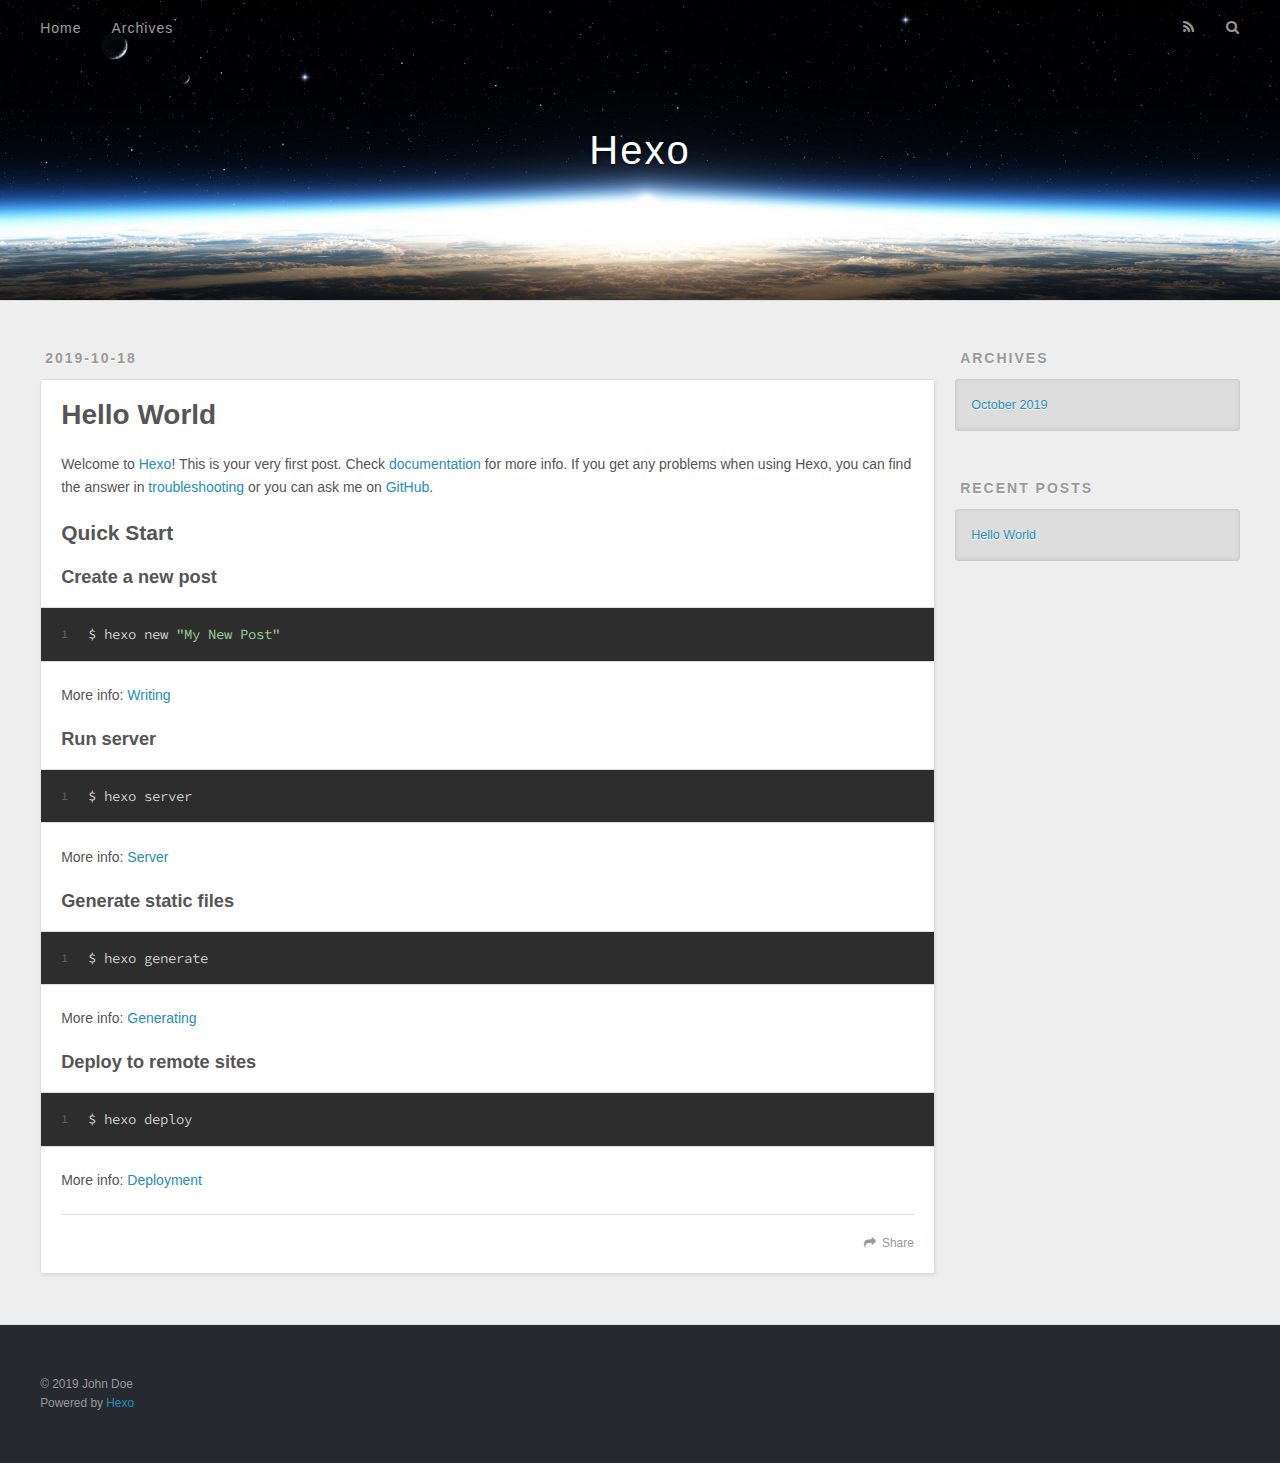
<file: index.html>
<!DOCTYPE html>
<html>
<head>
  <meta charset="utf-8">
  

  
  <title>Hexo</title>
  <meta name="viewport" content="width=device-width, initial-scale=1, maximum-scale=1">
  <meta property="og:type" content="website">
<meta property="og:title" content="Hexo">
<meta property="og:url" content="http:&#x2F;&#x2F;yoursite.com&#x2F;index.html">
<meta property="og:site_name" content="Hexo">
<meta property="og:locale" content="en">
<meta name="twitter:card" content="summary">
  
    <link rel="alternate" href="/atom.xml" title="Hexo" type="application/atom+xml">
  
  
    <link rel="icon" href="/favicon.png">
  
  
    <link href="//fonts.googleapis.com/css?family=Source+Code+Pro" rel="stylesheet" type="text/css">
  
  <link rel="stylesheet" href="/css/style.css">
</head>

<body>
  <div id="container">
    <div id="wrap">
      <header id="header">
  <div id="banner"></div>
  <div id="header-outer" class="outer">
    <div id="header-title" class="inner">
      <h1 id="logo-wrap">
        <a href="/" id="logo">Hexo</a>
      </h1>
      
    </div>
    <div id="header-inner" class="inner">
      <nav id="main-nav">
        <a id="main-nav-toggle" class="nav-icon"></a>
        
          <a class="main-nav-link" href="/">Home</a>
        
          <a class="main-nav-link" href="/archives">Archives</a>
        
      </nav>
      <nav id="sub-nav">
        
          <a id="nav-rss-link" class="nav-icon" href="/atom.xml" title="RSS Feed"></a>
        
        <a id="nav-search-btn" class="nav-icon" title="Search"></a>
      </nav>
      <div id="search-form-wrap">
        <form action="//google.com/search" method="get" accept-charset="UTF-8" class="search-form"><input type="search" name="q" class="search-form-input" placeholder="Search"><button type="submit" class="search-form-submit">&#xF002;</button><input type="hidden" name="sitesearch" value="http://yoursite.com"></form>
      </div>
    </div>
  </div>
</header>
      <div class="outer">
        <section id="main">
  
    <article id="post-hello-world" class="article article-type-post" itemscope itemprop="blogPost">
  <div class="article-meta">
    <a href="/2019/10/18/hello-world/" class="article-date">
  <time datetime="2019-10-18T03:13:41.844Z" itemprop="datePublished">2019-10-18</time>
</a>
    
  </div>
  <div class="article-inner">
    
    
      <header class="article-header">
        
  
    <h1 itemprop="name">
      <a class="article-title" href="/2019/10/18/hello-world/">Hello World</a>
    </h1>
  

      </header>
    
    <div class="article-entry" itemprop="articleBody">
      
        <p>Welcome to <a href="https://hexo.io/" target="_blank" rel="noopener">Hexo</a>! This is your very first post. Check <a href="https://hexo.io/docs/" target="_blank" rel="noopener">documentation</a> for more info. If you get any problems when using Hexo, you can find the answer in <a href="https://hexo.io/docs/troubleshooting.html" target="_blank" rel="noopener">troubleshooting</a> or you can ask me on <a href="https://github.com/hexojs/hexo/issues" target="_blank" rel="noopener">GitHub</a>.</p>
<h2 id="Quick-Start"><a href="#Quick-Start" class="headerlink" title="Quick Start"></a>Quick Start</h2><h3 id="Create-a-new-post"><a href="#Create-a-new-post" class="headerlink" title="Create a new post"></a>Create a new post</h3><figure class="highlight bash"><table><tr><td class="gutter"><pre><span class="line">1</span><br></pre></td><td class="code"><pre><span class="line">$ hexo new <span class="string">"My New Post"</span></span><br></pre></td></tr></table></figure>

<p>More info: <a href="https://hexo.io/docs/writing.html" target="_blank" rel="noopener">Writing</a></p>
<h3 id="Run-server"><a href="#Run-server" class="headerlink" title="Run server"></a>Run server</h3><figure class="highlight bash"><table><tr><td class="gutter"><pre><span class="line">1</span><br></pre></td><td class="code"><pre><span class="line">$ hexo server</span><br></pre></td></tr></table></figure>

<p>More info: <a href="https://hexo.io/docs/server.html" target="_blank" rel="noopener">Server</a></p>
<h3 id="Generate-static-files"><a href="#Generate-static-files" class="headerlink" title="Generate static files"></a>Generate static files</h3><figure class="highlight bash"><table><tr><td class="gutter"><pre><span class="line">1</span><br></pre></td><td class="code"><pre><span class="line">$ hexo generate</span><br></pre></td></tr></table></figure>

<p>More info: <a href="https://hexo.io/docs/generating.html" target="_blank" rel="noopener">Generating</a></p>
<h3 id="Deploy-to-remote-sites"><a href="#Deploy-to-remote-sites" class="headerlink" title="Deploy to remote sites"></a>Deploy to remote sites</h3><figure class="highlight bash"><table><tr><td class="gutter"><pre><span class="line">1</span><br></pre></td><td class="code"><pre><span class="line">$ hexo deploy</span><br></pre></td></tr></table></figure>

<p>More info: <a href="https://hexo.io/docs/deployment.html" target="_blank" rel="noopener">Deployment</a></p>

      
    </div>
    <footer class="article-footer">
      <a data-url="http://yoursite.com/2019/10/18/hello-world/" data-id="ck1vkm5vg0000phqg7ltr0wum" class="article-share-link">Share</a>
      
      
    </footer>
  </div>
  
</article>


  


</section>
        
          <aside id="sidebar">
  
    

  
    

  
    
  
    
  <div class="widget-wrap">
    <h3 class="widget-title">Archives</h3>
    <div class="widget">
      <ul class="archive-list"><li class="archive-list-item"><a class="archive-list-link" href="/archives/2019/10/">October 2019</a></li></ul>
    </div>
  </div>


  
    
  <div class="widget-wrap">
    <h3 class="widget-title">Recent Posts</h3>
    <div class="widget">
      <ul>
        
          <li>
            <a href="/2019/10/18/hello-world/">Hello World</a>
          </li>
        
      </ul>
    </div>
  </div>

  
</aside>
        
      </div>
      <footer id="footer">
  
  <div class="outer">
    <div id="footer-info" class="inner">
      &copy; 2019 John Doe<br>
      Powered by <a href="http://hexo.io/" target="_blank">Hexo</a>
    </div>
  </div>
</footer>
    </div>
    <nav id="mobile-nav">
  
    <a href="/" class="mobile-nav-link">Home</a>
  
    <a href="/archives" class="mobile-nav-link">Archives</a>
  
</nav>
    

<script src="//ajax.googleapis.com/ajax/libs/jquery/2.0.3/jquery.min.js"></script>


  <link rel="stylesheet" href="/fancybox/jquery.fancybox.css">
  <script src="/fancybox/jquery.fancybox.pack.js"></script>


<script src="/js/script.js"></script>



  </div>
</body>
</html>
</file>
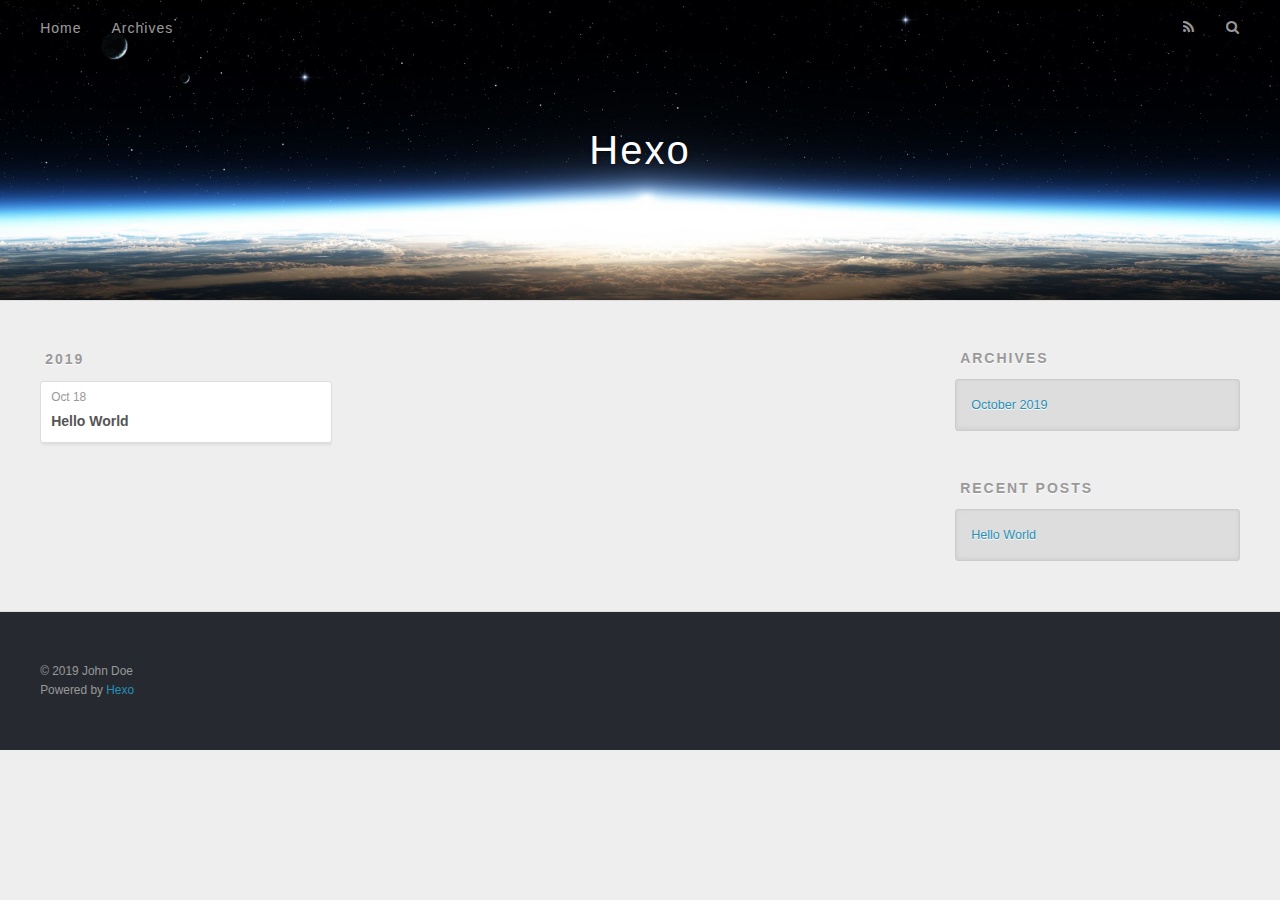
<file: archives/index.html>
<!DOCTYPE html>
<html>
<head>
  <meta charset="utf-8">
  

  
  <title>Archives | Hexo</title>
  <meta name="viewport" content="width=device-width, initial-scale=1, maximum-scale=1">
  <meta property="og:type" content="website">
<meta property="og:title" content="Hexo">
<meta property="og:url" content="http:&#x2F;&#x2F;yoursite.com&#x2F;archives&#x2F;index.html">
<meta property="og:site_name" content="Hexo">
<meta property="og:locale" content="en">
<meta name="twitter:card" content="summary">
  
    <link rel="alternate" href="/atom.xml" title="Hexo" type="application/atom+xml">
  
  
    <link rel="icon" href="/favicon.png">
  
  
    <link href="//fonts.googleapis.com/css?family=Source+Code+Pro" rel="stylesheet" type="text/css">
  
  <link rel="stylesheet" href="/css/style.css">
</head>

<body>
  <div id="container">
    <div id="wrap">
      <header id="header">
  <div id="banner"></div>
  <div id="header-outer" class="outer">
    <div id="header-title" class="inner">
      <h1 id="logo-wrap">
        <a href="/" id="logo">Hexo</a>
      </h1>
      
    </div>
    <div id="header-inner" class="inner">
      <nav id="main-nav">
        <a id="main-nav-toggle" class="nav-icon"></a>
        
          <a class="main-nav-link" href="/">Home</a>
        
          <a class="main-nav-link" href="/archives">Archives</a>
        
      </nav>
      <nav id="sub-nav">
        
          <a id="nav-rss-link" class="nav-icon" href="/atom.xml" title="RSS Feed"></a>
        
        <a id="nav-search-btn" class="nav-icon" title="Search"></a>
      </nav>
      <div id="search-form-wrap">
        <form action="//google.com/search" method="get" accept-charset="UTF-8" class="search-form"><input type="search" name="q" class="search-form-input" placeholder="Search"><button type="submit" class="search-form-submit">&#xF002;</button><input type="hidden" name="sitesearch" value="http://yoursite.com"></form>
      </div>
    </div>
  </div>
</header>
      <div class="outer">
        <section id="main">
  
  
    
    
      
      
      <section class="archives-wrap">
        <div class="archive-year-wrap">
          <a href="/archives/2019" class="archive-year">2019</a>
        </div>
        <div class="archives">
    
    <article class="archive-article archive-type-post">
  <div class="archive-article-inner">
    <header class="archive-article-header">
      <a href="/2019/10/18/hello-world/" class="archive-article-date">
  <time datetime="2019-10-18T03:13:41.844Z" itemprop="datePublished">Oct 18</time>
</a>
      
  
    <h1 itemprop="name">
      <a class="archive-article-title" href="/2019/10/18/hello-world/">Hello World</a>
    </h1>
  

    </header>
  </div>
</article>
  
  
    </div></section>
  


</section>
        
          <aside id="sidebar">
  
    

  
    

  
    
  
    
  <div class="widget-wrap">
    <h3 class="widget-title">Archives</h3>
    <div class="widget">
      <ul class="archive-list"><li class="archive-list-item"><a class="archive-list-link" href="/archives/2019/10/">October 2019</a></li></ul>
    </div>
  </div>


  
    
  <div class="widget-wrap">
    <h3 class="widget-title">Recent Posts</h3>
    <div class="widget">
      <ul>
        
          <li>
            <a href="/2019/10/18/hello-world/">Hello World</a>
          </li>
        
      </ul>
    </div>
  </div>

  
</aside>
        
      </div>
      <footer id="footer">
  
  <div class="outer">
    <div id="footer-info" class="inner">
      &copy; 2019 John Doe<br>
      Powered by <a href="http://hexo.io/" target="_blank">Hexo</a>
    </div>
  </div>
</footer>
    </div>
    <nav id="mobile-nav">
  
    <a href="/" class="mobile-nav-link">Home</a>
  
    <a href="/archives" class="mobile-nav-link">Archives</a>
  
</nav>
    

<script src="//ajax.googleapis.com/ajax/libs/jquery/2.0.3/jquery.min.js"></script>


  <link rel="stylesheet" href="/fancybox/jquery.fancybox.css">
  <script src="/fancybox/jquery.fancybox.pack.js"></script>


<script src="/js/script.js"></script>



  </div>
</body>
</html>
</file>
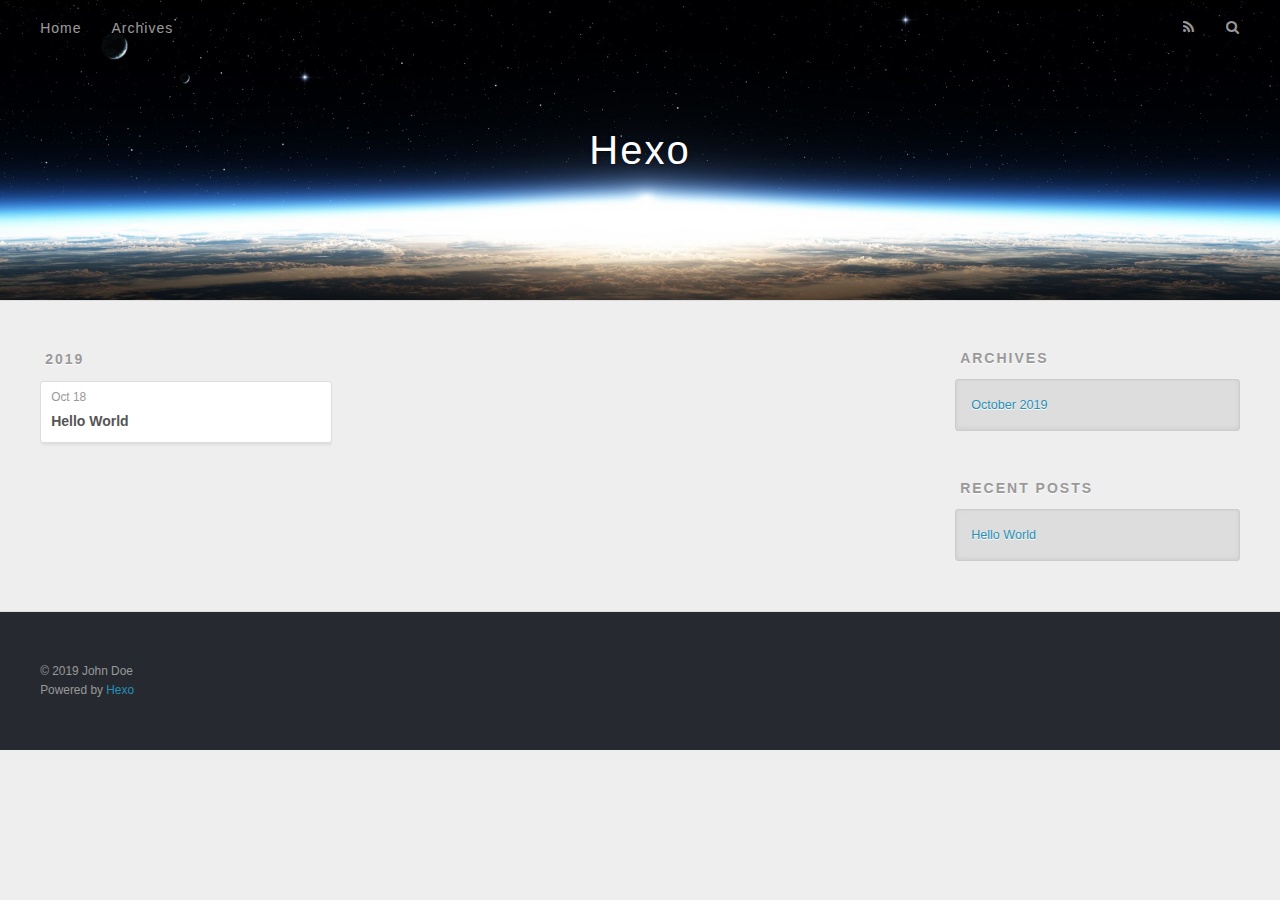
<file: archives/2019/index.html>
<!DOCTYPE html>
<html>
<head>
  <meta charset="utf-8">
  

  
  <title>Archives: 2019 | Hexo</title>
  <meta name="viewport" content="width=device-width, initial-scale=1, maximum-scale=1">
  <meta property="og:type" content="website">
<meta property="og:title" content="Hexo">
<meta property="og:url" content="http:&#x2F;&#x2F;yoursite.com&#x2F;archives&#x2F;2019&#x2F;index.html">
<meta property="og:site_name" content="Hexo">
<meta property="og:locale" content="en">
<meta name="twitter:card" content="summary">
  
    <link rel="alternate" href="/atom.xml" title="Hexo" type="application/atom+xml">
  
  
    <link rel="icon" href="/favicon.png">
  
  
    <link href="//fonts.googleapis.com/css?family=Source+Code+Pro" rel="stylesheet" type="text/css">
  
  <link rel="stylesheet" href="/css/style.css">
</head>

<body>
  <div id="container">
    <div id="wrap">
      <header id="header">
  <div id="banner"></div>
  <div id="header-outer" class="outer">
    <div id="header-title" class="inner">
      <h1 id="logo-wrap">
        <a href="/" id="logo">Hexo</a>
      </h1>
      
    </div>
    <div id="header-inner" class="inner">
      <nav id="main-nav">
        <a id="main-nav-toggle" class="nav-icon"></a>
        
          <a class="main-nav-link" href="/">Home</a>
        
          <a class="main-nav-link" href="/archives">Archives</a>
        
      </nav>
      <nav id="sub-nav">
        
          <a id="nav-rss-link" class="nav-icon" href="/atom.xml" title="RSS Feed"></a>
        
        <a id="nav-search-btn" class="nav-icon" title="Search"></a>
      </nav>
      <div id="search-form-wrap">
        <form action="//google.com/search" method="get" accept-charset="UTF-8" class="search-form"><input type="search" name="q" class="search-form-input" placeholder="Search"><button type="submit" class="search-form-submit">&#xF002;</button><input type="hidden" name="sitesearch" value="http://yoursite.com"></form>
      </div>
    </div>
  </div>
</header>
      <div class="outer">
        <section id="main">
  
  
    
    
      
      
      <section class="archives-wrap">
        <div class="archive-year-wrap">
          <a href="/archives/2019" class="archive-year">2019</a>
        </div>
        <div class="archives">
    
    <article class="archive-article archive-type-post">
  <div class="archive-article-inner">
    <header class="archive-article-header">
      <a href="/2019/10/18/hello-world/" class="archive-article-date">
  <time datetime="2019-10-18T03:13:41.844Z" itemprop="datePublished">Oct 18</time>
</a>
      
  
    <h1 itemprop="name">
      <a class="archive-article-title" href="/2019/10/18/hello-world/">Hello World</a>
    </h1>
  

    </header>
  </div>
</article>
  
  
    </div></section>
  


</section>
        
          <aside id="sidebar">
  
    

  
    

  
    
  
    
  <div class="widget-wrap">
    <h3 class="widget-title">Archives</h3>
    <div class="widget">
      <ul class="archive-list"><li class="archive-list-item"><a class="archive-list-link" href="/archives/2019/10/">October 2019</a></li></ul>
    </div>
  </div>


  
    
  <div class="widget-wrap">
    <h3 class="widget-title">Recent Posts</h3>
    <div class="widget">
      <ul>
        
          <li>
            <a href="/2019/10/18/hello-world/">Hello World</a>
          </li>
        
      </ul>
    </div>
  </div>

  
</aside>
        
      </div>
      <footer id="footer">
  
  <div class="outer">
    <div id="footer-info" class="inner">
      &copy; 2019 John Doe<br>
      Powered by <a href="http://hexo.io/" target="_blank">Hexo</a>
    </div>
  </div>
</footer>
    </div>
    <nav id="mobile-nav">
  
    <a href="/" class="mobile-nav-link">Home</a>
  
    <a href="/archives" class="mobile-nav-link">Archives</a>
  
</nav>
    

<script src="//ajax.googleapis.com/ajax/libs/jquery/2.0.3/jquery.min.js"></script>


  <link rel="stylesheet" href="/fancybox/jquery.fancybox.css">
  <script src="/fancybox/jquery.fancybox.pack.js"></script>


<script src="/js/script.js"></script>



  </div>
</body>
</html>
</file>
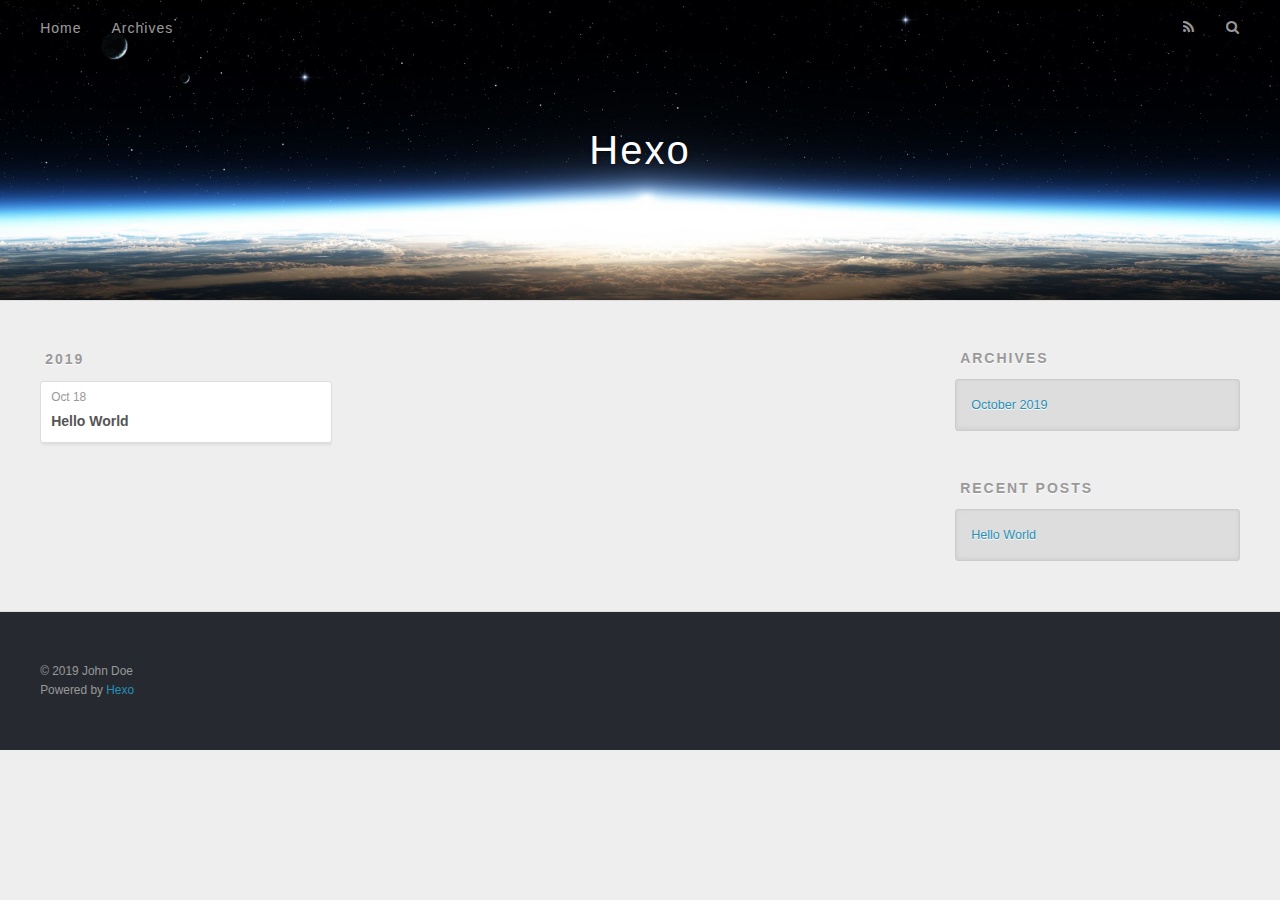
<file: archives/2019/10/index.html>
<!DOCTYPE html>
<html>
<head>
  <meta charset="utf-8">
  

  
  <title>Archives: 2019/10 | Hexo</title>
  <meta name="viewport" content="width=device-width, initial-scale=1, maximum-scale=1">
  <meta property="og:type" content="website">
<meta property="og:title" content="Hexo">
<meta property="og:url" content="http:&#x2F;&#x2F;yoursite.com&#x2F;archives&#x2F;2019&#x2F;10&#x2F;index.html">
<meta property="og:site_name" content="Hexo">
<meta property="og:locale" content="en">
<meta name="twitter:card" content="summary">
  
    <link rel="alternate" href="/atom.xml" title="Hexo" type="application/atom+xml">
  
  
    <link rel="icon" href="/favicon.png">
  
  
    <link href="//fonts.googleapis.com/css?family=Source+Code+Pro" rel="stylesheet" type="text/css">
  
  <link rel="stylesheet" href="/css/style.css">
</head>

<body>
  <div id="container">
    <div id="wrap">
      <header id="header">
  <div id="banner"></div>
  <div id="header-outer" class="outer">
    <div id="header-title" class="inner">
      <h1 id="logo-wrap">
        <a href="/" id="logo">Hexo</a>
      </h1>
      
    </div>
    <div id="header-inner" class="inner">
      <nav id="main-nav">
        <a id="main-nav-toggle" class="nav-icon"></a>
        
          <a class="main-nav-link" href="/">Home</a>
        
          <a class="main-nav-link" href="/archives">Archives</a>
        
      </nav>
      <nav id="sub-nav">
        
          <a id="nav-rss-link" class="nav-icon" href="/atom.xml" title="RSS Feed"></a>
        
        <a id="nav-search-btn" class="nav-icon" title="Search"></a>
      </nav>
      <div id="search-form-wrap">
        <form action="//google.com/search" method="get" accept-charset="UTF-8" class="search-form"><input type="search" name="q" class="search-form-input" placeholder="Search"><button type="submit" class="search-form-submit">&#xF002;</button><input type="hidden" name="sitesearch" value="http://yoursite.com"></form>
      </div>
    </div>
  </div>
</header>
      <div class="outer">
        <section id="main">
  
  
    
    
      
      
      <section class="archives-wrap">
        <div class="archive-year-wrap">
          <a href="/archives/2019" class="archive-year">2019</a>
        </div>
        <div class="archives">
    
    <article class="archive-article archive-type-post">
  <div class="archive-article-inner">
    <header class="archive-article-header">
      <a href="/2019/10/18/hello-world/" class="archive-article-date">
  <time datetime="2019-10-18T03:13:41.844Z" itemprop="datePublished">Oct 18</time>
</a>
      
  
    <h1 itemprop="name">
      <a class="archive-article-title" href="/2019/10/18/hello-world/">Hello World</a>
    </h1>
  

    </header>
  </div>
</article>
  
  
    </div></section>
  


</section>
        
          <aside id="sidebar">
  
    

  
    

  
    
  
    
  <div class="widget-wrap">
    <h3 class="widget-title">Archives</h3>
    <div class="widget">
      <ul class="archive-list"><li class="archive-list-item"><a class="archive-list-link" href="/archives/2019/10/">October 2019</a></li></ul>
    </div>
  </div>


  
    
  <div class="widget-wrap">
    <h3 class="widget-title">Recent Posts</h3>
    <div class="widget">
      <ul>
        
          <li>
            <a href="/2019/10/18/hello-world/">Hello World</a>
          </li>
        
      </ul>
    </div>
  </div>

  
</aside>
        
      </div>
      <footer id="footer">
  
  <div class="outer">
    <div id="footer-info" class="inner">
      &copy; 2019 John Doe<br>
      Powered by <a href="http://hexo.io/" target="_blank">Hexo</a>
    </div>
  </div>
</footer>
    </div>
    <nav id="mobile-nav">
  
    <a href="/" class="mobile-nav-link">Home</a>
  
    <a href="/archives" class="mobile-nav-link">Archives</a>
  
</nav>
    

<script src="//ajax.googleapis.com/ajax/libs/jquery/2.0.3/jquery.min.js"></script>


  <link rel="stylesheet" href="/fancybox/jquery.fancybox.css">
  <script src="/fancybox/jquery.fancybox.pack.js"></script>


<script src="/js/script.js"></script>



  </div>
</body>
</html>
</file>
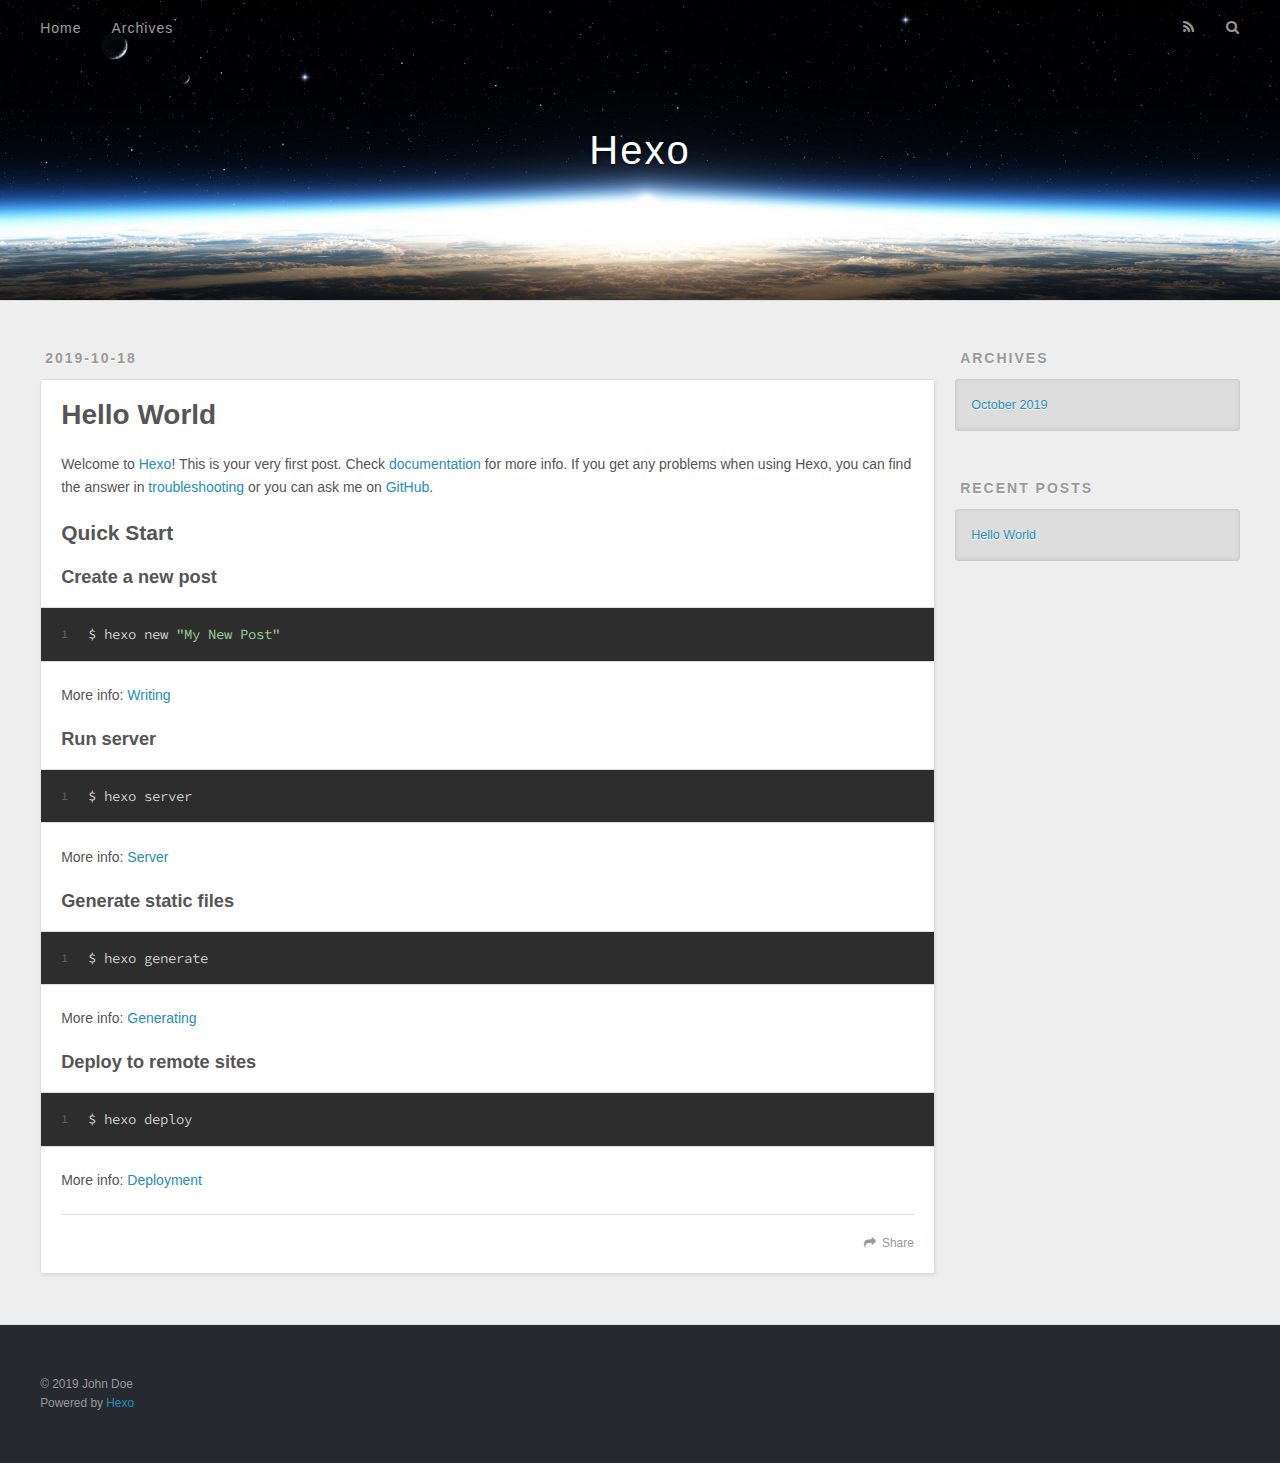
<file: 2019/10/18/hello-world/index.html>
<!DOCTYPE html>
<html>
<head>
  <meta charset="utf-8">
  

  
  <title>Hello World | Hexo</title>
  <meta name="viewport" content="width=device-width, initial-scale=1, maximum-scale=1">
  <meta name="description" content="Welcome to Hexo! This is your very first post. Check documentation for more info. If you get any problems when using Hexo, you can find the answer in troubleshooting or you can ask me on GitHub. Quick">
<meta property="og:type" content="article">
<meta property="og:title" content="Hello World">
<meta property="og:url" content="http:&#x2F;&#x2F;yoursite.com&#x2F;2019&#x2F;10&#x2F;18&#x2F;hello-world&#x2F;index.html">
<meta property="og:site_name" content="Hexo">
<meta property="og:description" content="Welcome to Hexo! This is your very first post. Check documentation for more info. If you get any problems when using Hexo, you can find the answer in troubleshooting or you can ask me on GitHub. Quick">
<meta property="og:locale" content="en">
<meta property="og:updated_time" content="2019-10-18T03:13:41.844Z">
<meta name="twitter:card" content="summary">
  
    <link rel="alternate" href="/atom.xml" title="Hexo" type="application/atom+xml">
  
  
    <link rel="icon" href="/favicon.png">
  
  
    <link href="//fonts.googleapis.com/css?family=Source+Code+Pro" rel="stylesheet" type="text/css">
  
  <link rel="stylesheet" href="/css/style.css">
</head>

<body>
  <div id="container">
    <div id="wrap">
      <header id="header">
  <div id="banner"></div>
  <div id="header-outer" class="outer">
    <div id="header-title" class="inner">
      <h1 id="logo-wrap">
        <a href="/" id="logo">Hexo</a>
      </h1>
      
    </div>
    <div id="header-inner" class="inner">
      <nav id="main-nav">
        <a id="main-nav-toggle" class="nav-icon"></a>
        
          <a class="main-nav-link" href="/">Home</a>
        
          <a class="main-nav-link" href="/archives">Archives</a>
        
      </nav>
      <nav id="sub-nav">
        
          <a id="nav-rss-link" class="nav-icon" href="/atom.xml" title="RSS Feed"></a>
        
        <a id="nav-search-btn" class="nav-icon" title="Search"></a>
      </nav>
      <div id="search-form-wrap">
        <form action="//google.com/search" method="get" accept-charset="UTF-8" class="search-form"><input type="search" name="q" class="search-form-input" placeholder="Search"><button type="submit" class="search-form-submit">&#xF002;</button><input type="hidden" name="sitesearch" value="http://yoursite.com"></form>
      </div>
    </div>
  </div>
</header>
      <div class="outer">
        <section id="main"><article id="post-hello-world" class="article article-type-post" itemscope itemprop="blogPost">
  <div class="article-meta">
    <a href="/2019/10/18/hello-world/" class="article-date">
  <time datetime="2019-10-18T03:13:41.844Z" itemprop="datePublished">2019-10-18</time>
</a>
    
  </div>
  <div class="article-inner">
    
    
      <header class="article-header">
        
  
    <h1 class="article-title" itemprop="name">
      Hello World
    </h1>
  

      </header>
    
    <div class="article-entry" itemprop="articleBody">
      
        <p>Welcome to <a href="https://hexo.io/" target="_blank" rel="noopener">Hexo</a>! This is your very first post. Check <a href="https://hexo.io/docs/" target="_blank" rel="noopener">documentation</a> for more info. If you get any problems when using Hexo, you can find the answer in <a href="https://hexo.io/docs/troubleshooting.html" target="_blank" rel="noopener">troubleshooting</a> or you can ask me on <a href="https://github.com/hexojs/hexo/issues" target="_blank" rel="noopener">GitHub</a>.</p>
<h2 id="Quick-Start"><a href="#Quick-Start" class="headerlink" title="Quick Start"></a>Quick Start</h2><h3 id="Create-a-new-post"><a href="#Create-a-new-post" class="headerlink" title="Create a new post"></a>Create a new post</h3><figure class="highlight bash"><table><tr><td class="gutter"><pre><span class="line">1</span><br></pre></td><td class="code"><pre><span class="line">$ hexo new <span class="string">"My New Post"</span></span><br></pre></td></tr></table></figure>

<p>More info: <a href="https://hexo.io/docs/writing.html" target="_blank" rel="noopener">Writing</a></p>
<h3 id="Run-server"><a href="#Run-server" class="headerlink" title="Run server"></a>Run server</h3><figure class="highlight bash"><table><tr><td class="gutter"><pre><span class="line">1</span><br></pre></td><td class="code"><pre><span class="line">$ hexo server</span><br></pre></td></tr></table></figure>

<p>More info: <a href="https://hexo.io/docs/server.html" target="_blank" rel="noopener">Server</a></p>
<h3 id="Generate-static-files"><a href="#Generate-static-files" class="headerlink" title="Generate static files"></a>Generate static files</h3><figure class="highlight bash"><table><tr><td class="gutter"><pre><span class="line">1</span><br></pre></td><td class="code"><pre><span class="line">$ hexo generate</span><br></pre></td></tr></table></figure>

<p>More info: <a href="https://hexo.io/docs/generating.html" target="_blank" rel="noopener">Generating</a></p>
<h3 id="Deploy-to-remote-sites"><a href="#Deploy-to-remote-sites" class="headerlink" title="Deploy to remote sites"></a>Deploy to remote sites</h3><figure class="highlight bash"><table><tr><td class="gutter"><pre><span class="line">1</span><br></pre></td><td class="code"><pre><span class="line">$ hexo deploy</span><br></pre></td></tr></table></figure>

<p>More info: <a href="https://hexo.io/docs/deployment.html" target="_blank" rel="noopener">Deployment</a></p>

      
    </div>
    <footer class="article-footer">
      <a data-url="http://yoursite.com/2019/10/18/hello-world/" data-id="ck1vkm5vg0000phqg7ltr0wum" class="article-share-link">Share</a>
      
      
    </footer>
  </div>
  
    
  
</article>

</section>
        
          <aside id="sidebar">
  
    

  
    

  
    
  
    
  <div class="widget-wrap">
    <h3 class="widget-title">Archives</h3>
    <div class="widget">
      <ul class="archive-list"><li class="archive-list-item"><a class="archive-list-link" href="/archives/2019/10/">October 2019</a></li></ul>
    </div>
  </div>


  
    
  <div class="widget-wrap">
    <h3 class="widget-title">Recent Posts</h3>
    <div class="widget">
      <ul>
        
          <li>
            <a href="/2019/10/18/hello-world/">Hello World</a>
          </li>
        
      </ul>
    </div>
  </div>

  
</aside>
        
      </div>
      <footer id="footer">
  
  <div class="outer">
    <div id="footer-info" class="inner">
      &copy; 2019 John Doe<br>
      Powered by <a href="http://hexo.io/" target="_blank">Hexo</a>
    </div>
  </div>
</footer>
    </div>
    <nav id="mobile-nav">
  
    <a href="/" class="mobile-nav-link">Home</a>
  
    <a href="/archives" class="mobile-nav-link">Archives</a>
  
</nav>
    

<script src="//ajax.googleapis.com/ajax/libs/jquery/2.0.3/jquery.min.js"></script>


  <link rel="stylesheet" href="/fancybox/jquery.fancybox.css">
  <script src="/fancybox/jquery.fancybox.pack.js"></script>


<script src="/js/script.js"></script>



  </div>
</body>
</html>
</file>
<file: css/style.css>
body {
  width: 100%;
}
body:before,
body:after {
  content: "";
  display: table;
}
body:after {
  clear: both;
}
html,
body,
div,
span,
applet,
object,
iframe,
h1,
h2,
h3,
h4,
h5,
h6,
p,
blockquote,
pre,
a,
abbr,
acronym,
address,
big,
cite,
code,
del,
dfn,
em,
img,
ins,
kbd,
q,
s,
samp,
small,
strike,
strong,
sub,
sup,
tt,
var,
dl,
dt,
dd,
ol,
ul,
li,
fieldset,
form,
label,
legend,
table,
caption,
tbody,
tfoot,
thead,
tr,
th,
td {
  margin: 0;
  padding: 0;
  border: 0;
  outline: 0;
  font-weight: inherit;
  font-style: inherit;
  font-family: inherit;
  font-size: 100%;
  vertical-align: baseline;
}
body {
  line-height: 1;
  color: #000;
  background: #fff;
}
ol,
ul {
  list-style: none;
}
table {
  border-collapse: separate;
  border-spacing: 0;
  vertical-align: middle;
}
caption,
th,
td {
  text-align: left;
  font-weight: normal;
  vertical-align: middle;
}
a img {
  border: none;
}
input,
button {
  margin: 0;
  padding: 0;
}
input::-moz-focus-inner,
button::-moz-focus-inner {
  border: 0;
  padding: 0;
}
@font-face {
  font-family: FontAwesome;
  font-style: normal;
  font-weight: normal;
  src: url("fonts/fontawesome-webfont.eot?v=#4.0.3");
  src: url("fonts/fontawesome-webfont.eot?#iefix&v=#4.0.3") format("embedded-opentype"), url("fonts/fontawesome-webfont.woff?v=#4.0.3") format("woff"), url("fonts/fontawesome-webfont.ttf?v=#4.0.3") format("truetype"), url("fonts/fontawesome-webfont.svg#fontawesomeregular?v=#4.0.3") format("svg");
}
html,
body,
#container {
  height: 100%;
}
body {
  background: #eee;
  font: 14px -apple-system, BlinkMacSystemFont, "Segoe UI", "Roboto", "Oxygen", "Ubuntu", "Cantarell", "Fira Sans", "Droid Sans", "Helvetica Neue", sans-serif;
  -webkit-text-size-adjust: 100%;
}
.outer {
  max-width: 1220px;
  margin: 0 auto;
  padding: 0 20px;
}
.outer:before,
.outer:after {
  content: "";
  display: table;
}
.outer:after {
  clear: both;
}
.inner {
  display: inline;
  float: left;
  width: 98.33333333333333%;
  margin: 0 0.833333333333333%;
}
.left,
.alignleft {
  float: left;
}
.right,
.alignright {
  float: right;
}
.clear {
  clear: both;
}
#container {
  position: relative;
}
.mobile-nav-on {
  overflow: hidden;
}
#wrap {
  height: 100%;
  width: 100%;
  position: absolute;
  top: 0;
  left: 0;
  -webkit-transition: 0.2s ease-out;
  -moz-transition: 0.2s ease-out;
  -ms-transition: 0.2s ease-out;
  transition: 0.2s ease-out;
  z-index: 1;
  background: #eee;
}
.mobile-nav-on #wrap {
  left: 280px;
}
@media screen and (min-width: 768px) {
  #main {
    display: inline;
    float: left;
    width: 73.33333333333333%;
    margin: 0 0.833333333333333%;
  }
}
.article-date,
.article-category-link,
.archive-year,
.widget-title {
  text-decoration: none;
  text-transform: uppercase;
  letter-spacing: 2px;
  color: #999;
  margin-bottom: 1em;
  margin-left: 5px;
  line-height: 1em;
  text-shadow: 0 1px #fff;
  font-weight: bold;
}
.article-inner,
.archive-article-inner {
  background: #fff;
  -webkit-box-shadow: 1px 2px 3px #ddd;
  box-shadow: 1px 2px 3px #ddd;
  border: 1px solid #ddd;
  border-radius: 3px;
}
.article-entry h1,
.widget h1 {
  font-size: 2em;
}
.article-entry h2,
.widget h2 {
  font-size: 1.5em;
}
.article-entry h3,
.widget h3 {
  font-size: 1.3em;
}
.article-entry h4,
.widget h4 {
  font-size: 1.2em;
}
.article-entry h5,
.widget h5 {
  font-size: 1em;
}
.article-entry h6,
.widget h6 {
  font-size: 1em;
  color: #999;
}
.article-entry hr,
.widget hr {
  border: 1px dashed #ddd;
}
.article-entry strong,
.widget strong {
  font-weight: bold;
}
.article-entry em,
.widget em,
.article-entry cite,
.widget cite {
  font-style: italic;
}
.article-entry sup,
.widget sup,
.article-entry sub,
.widget sub {
  font-size: 0.75em;
  line-height: 0;
  position: relative;
  vertical-align: baseline;
}
.article-entry sup,
.widget sup {
  top: -0.5em;
}
.article-entry sub,
.widget sub {
  bottom: -0.2em;
}
.article-entry small,
.widget small {
  font-size: 0.85em;
}
.article-entry acronym,
.widget acronym,
.article-entry abbr,
.widget abbr {
  border-bottom: 1px dotted;
}
.article-entry ul,
.widget ul,
.article-entry ol,
.widget ol,
.article-entry dl,
.widget dl {
  margin: 0 20px;
  line-height: 1.6em;
}
.article-entry ul ul,
.widget ul ul,
.article-entry ol ul,
.widget ol ul,
.article-entry ul ol,
.widget ul ol,
.article-entry ol ol,
.widget ol ol {
  margin-top: 0;
  margin-bottom: 0;
}
.article-entry ul,
.widget ul {
  list-style: disc;
}
.article-entry ol,
.widget ol {
  list-style: decimal;
}
.article-entry dt,
.widget dt {
  font-weight: bold;
}
#header {
  height: 300px;
  position: relative;
  border-bottom: 1px solid #ddd;
}
#header:before,
#header:after {
  content: "";
  position: absolute;
  left: 0;
  right: 0;
  height: 40px;
}
#header:before {
  top: 0;
  background: -webkit-linear-gradient(rgba(0,0,0,0.2), transparent);
  background: -moz-linear-gradient(rgba(0,0,0,0.2), transparent);
  background: -ms-linear-gradient(rgba(0,0,0,0.2), transparent);
  background: linear-gradient(rgba(0,0,0,0.2), transparent);
}
#header:after {
  bottom: 0;
  background: -webkit-linear-gradient(transparent, rgba(0,0,0,0.2));
  background: -moz-linear-gradient(transparent, rgba(0,0,0,0.2));
  background: -ms-linear-gradient(transparent, rgba(0,0,0,0.2));
  background: linear-gradient(transparent, rgba(0,0,0,0.2));
}
#header-outer {
  height: 100%;
  position: relative;
}
#header-inner {
  position: relative;
  overflow: hidden;
}
#banner {
  position: absolute;
  top: 0;
  left: 0;
  width: 100%;
  height: 100%;
  background: url("images/banner.jpg") center #000;
  -webkit-background-size: cover;
  -moz-background-size: cover;
  background-size: cover;
  z-index: -1;
}
#header-title {
  text-align: center;
  height: 40px;
  position: absolute;
  top: 50%;
  left: 0;
  margin-top: -20px;
}
#logo,
#subtitle {
  text-decoration: none;
  color: #fff;
  font-weight: 300;
  text-shadow: 0 1px 4px rgba(0,0,0,0.3);
}
#logo {
  font-size: 40px;
  line-height: 40px;
  letter-spacing: 2px;
}
#subtitle {
  font-size: 16px;
  line-height: 16px;
  letter-spacing: 1px;
}
#subtitle-wrap {
  margin-top: 16px;
}
#main-nav {
  float: left;
  margin-left: -15px;
}
.nav-icon,
.main-nav-link {
  float: left;
  color: #fff;
  opacity: 0.6;
  text-decoration: none;
  text-shadow: 0 1px rgba(0,0,0,0.2);
  -webkit-transition: opacity 0.2s;
  -moz-transition: opacity 0.2s;
  -ms-transition: opacity 0.2s;
  transition: opacity 0.2s;
  display: block;
  padding: 20px 15px;
}
.nav-icon:hover,
.main-nav-link:hover {
  opacity: 1;
}
.nav-icon {
  font-family: FontAwesome;
  text-align: center;
  font-size: 14px;
  width: 14px;
  height: 14px;
  padding: 20px 15px;
  position: relative;
  cursor: pointer;
}
.main-nav-link {
  font-weight: 300;
  letter-spacing: 1px;
}
@media screen and (max-width: 479px) {
  .main-nav-link {
    display: none;
  }
}
#main-nav-toggle {
  display: none;
}
#main-nav-toggle:before {
  content: "\f0c9";
}
@media screen and (max-width: 479px) {
  #main-nav-toggle {
    display: block;
  }
}
#sub-nav {
  float: right;
  margin-right: -15px;
}
#nav-rss-link:before {
  content: "\f09e";
}
#nav-search-btn:before {
  content: "\f002";
}
#search-form-wrap {
  position: absolute;
  top: 15px;
  width: 150px;
  height: 30px;
  right: -150px;
  opacity: 0;
  -webkit-transition: 0.2s ease-out;
  -moz-transition: 0.2s ease-out;
  -ms-transition: 0.2s ease-out;
  transition: 0.2s ease-out;
}
#search-form-wrap.on {
  opacity: 1;
  right: 0;
}
@media screen and (max-width: 479px) {
  #search-form-wrap {
    width: 100%;
    right: -100%;
  }
}
.search-form {
  position: absolute;
  top: 0;
  left: 0;
  right: 0;
  background: #fff;
  padding: 5px 15px;
  border-radius: 15px;
  -webkit-box-shadow: 0 0 10px rgba(0,0,0,0.3);
  box-shadow: 0 0 10px rgba(0,0,0,0.3);
}
.search-form-input {
  border: none;
  background: none;
  color: #555;
  width: 100%;
  font: 13px -apple-system, BlinkMacSystemFont, "Segoe UI", "Roboto", "Oxygen", "Ubuntu", "Cantarell", "Fira Sans", "Droid Sans", "Helvetica Neue", sans-serif;
  outline: none;
}
.search-form-input::-webkit-search-results-decoration,
.search-form-input::-webkit-search-cancel-button {
  -webkit-appearance: none;
}
.search-form-submit {
  position: absolute;
  top: 50%;
  right: 10px;
  margin-top: -7px;
  font: 13px FontAwesome;
  border: none;
  background: none;
  color: #bbb;
  cursor: pointer;
}
.search-form-submit:hover,
.search-form-submit:focus {
  color: #777;
}
.article {
  margin: 50px 0;
}
.article-inner {
  overflow: hidden;
}
.article-meta:before,
.article-meta:after {
  content: "";
  display: table;
}
.article-meta:after {
  clear: both;
}
.article-date {
  float: left;
}
.article-category {
  float: left;
  line-height: 1em;
  color: #ccc;
  text-shadow: 0 1px #fff;
  margin-left: 8px;
}
.article-category:before {
  content: "\2022";
}
.article-category-link {
  margin: 0 12px 1em;
}
.article-header {
  padding: 20px 20px 0;
}
.article-title {
  text-decoration: none;
  font-size: 2em;
  font-weight: bold;
  color: #555;
  line-height: 1.1em;
  -webkit-transition: color 0.2s;
  -moz-transition: color 0.2s;
  -ms-transition: color 0.2s;
  transition: color 0.2s;
}
a.article-title:hover {
  color: #258fb8;
}
.article-entry {
  color: #555;
  padding: 0 20px;
}
.article-entry:before,
.article-entry:after {
  content: "";
  display: table;
}
.article-entry:after {
  clear: both;
}
.article-entry p,
.article-entry table {
  line-height: 1.6em;
  margin: 1.6em 0;
}
.article-entry h1,
.article-entry h2,
.article-entry h3,
.article-entry h4,
.article-entry h5,
.article-entry h6 {
  font-weight: bold;
}
.article-entry h1,
.article-entry h2,
.article-entry h3,
.article-entry h4,
.article-entry h5,
.article-entry h6 {
  line-height: 1.1em;
  margin: 1.1em 0;
}
.article-entry a {
  color: #258fb8;
  text-decoration: none;
}
.article-entry a:hover {
  text-decoration: underline;
}
.article-entry ul,
.article-entry ol,
.article-entry dl {
  margin-top: 1.6em;
  margin-bottom: 1.6em;
}
.article-entry img,
.article-entry video {
  max-width: 100%;
  height: auto;
  display: block;
  margin: auto;
}
.article-entry iframe {
  border: none;
}
.article-entry table {
  width: 100%;
  border-collapse: collapse;
  border-spacing: 0;
}
.article-entry th {
  font-weight: bold;
  border-bottom: 3px solid #ddd;
  padding-bottom: 0.5em;
}
.article-entry td {
  border-bottom: 1px solid #ddd;
  padding: 10px 0;
}
.article-entry blockquote {
  font-family: Georgia, "Times New Roman", serif;
  font-size: 1.4em;
  margin: 1.6em 20px;
  text-align: center;
}
.article-entry blockquote footer {
  font-size: 14px;
  margin: 1.6em 0;
  font-family: -apple-system, BlinkMacSystemFont, "Segoe UI", "Roboto", "Oxygen", "Ubuntu", "Cantarell", "Fira Sans", "Droid Sans", "Helvetica Neue", sans-serif;
}
.article-entry blockquote footer cite:before {
  content: "—";
  padding: 0 0.5em;
}
.article-entry .pullquote {
  text-align: left;
  width: 45%;
  margin: 0;
}
.article-entry .pullquote.left {
  margin-left: 0.5em;
  margin-right: 1em;
}
.article-entry .pullquote.right {
  margin-right: 0.5em;
  margin-left: 1em;
}
.article-entry .caption {
  color: #999;
  display: block;
  font-size: 0.9em;
  margin-top: 0.5em;
  position: relative;
  text-align: center;
}
.article-entry .video-container {
  position: relative;
  padding-top: 56.25%;
  height: 0;
  overflow: hidden;
}
.article-entry .video-container iframe,
.article-entry .video-container object,
.article-entry .video-container embed {
  position: absolute;
  top: 0;
  left: 0;
  width: 100%;
  height: 100%;
  margin-top: 0;
}
.article-more-link a {
  display: inline-block;
  line-height: 1em;
  padding: 6px 15px;
  border-radius: 15px;
  background: #eee;
  color: #999;
  text-shadow: 0 1px #fff;
  text-decoration: none;
}
.article-more-link a:hover {
  background: #258fb8;
  color: #fff;
  text-decoration: none;
  text-shadow: 0 1px #1e7293;
}
.article-footer {
  font-size: 0.85em;
  line-height: 1.6em;
  border-top: 1px solid #ddd;
  padding-top: 1.6em;
  margin: 0 20px 20px;
}
.article-footer:before,
.article-footer:after {
  content: "";
  display: table;
}
.article-footer:after {
  clear: both;
}
.article-footer a {
  color: #999;
  text-decoration: none;
}
.article-footer a:hover {
  color: #555;
}
.article-tag-list-item {
  float: left;
  margin-right: 10px;
}
.article-tag-list-link:before {
  content: "#";
}
.article-comment-link {
  float: right;
}
.article-comment-link:before {
  content: "\f075";
  font-family: FontAwesome;
  padding-right: 8px;
}
.article-share-link {
  cursor: pointer;
  float: right;
  margin-left: 20px;
}
.article-share-link:before {
  content: "\f064";
  font-family: FontAwesome;
  padding-right: 6px;
}
#article-nav {
  position: relative;
}
#article-nav:before,
#article-nav:after {
  content: "";
  display: table;
}
#article-nav:after {
  clear: both;
}
@media screen and (min-width: 768px) {
  #article-nav {
    margin: 50px 0;
  }
  #article-nav:before {
    width: 8px;
    height: 8px;
    position: absolute;
    top: 50%;
    left: 50%;
    margin-top: -4px;
    margin-left: -4px;
    content: "";
    border-radius: 50%;
    background: #ddd;
    -webkit-box-shadow: 0 1px 2px #fff;
    box-shadow: 0 1px 2px #fff;
  }
}
.article-nav-link-wrap {
  text-decoration: none;
  text-shadow: 0 1px #fff;
  color: #999;
  -webkit-box-sizing: border-box;
  -moz-box-sizing: border-box;
  box-sizing: border-box;
  margin-top: 50px;
  text-align: center;
  display: block;
}
.article-nav-link-wrap:hover {
  color: #555;
}
@media screen and (min-width: 768px) {
  .article-nav-link-wrap {
    width: 50%;
    margin-top: 0;
  }
}
@media screen and (min-width: 768px) {
  #article-nav-newer {
    float: left;
    text-align: right;
    padding-right: 20px;
  }
}
@media screen and (min-width: 768px) {
  #article-nav-older {
    float: right;
    text-align: left;
    padding-left: 20px;
  }
}
.article-nav-caption {
  text-transform: uppercase;
  letter-spacing: 2px;
  color: #ddd;
  line-height: 1em;
  font-weight: bold;
}
#article-nav-newer .article-nav-caption {
  margin-right: -2px;
}
.article-nav-title {
  font-size: 0.85em;
  line-height: 1.6em;
  margin-top: 0.5em;
}
.article-share-box {
  position: absolute;
  display: none;
  background: #fff;
  -webkit-box-shadow: 1px 2px 10px rgba(0,0,0,0.2);
  box-shadow: 1px 2px 10px rgba(0,0,0,0.2);
  border-radius: 3px;
  margin-left: -145px;
  overflow: hidden;
  z-index: 1;
}
.article-share-box.on {
  display: block;
}
.article-share-input {
  width: 100%;
  background: none;
  -webkit-box-sizing: border-box;
  -moz-box-sizing: border-box;
  box-sizing: border-box;
  font: 14px -apple-system, BlinkMacSystemFont, "Segoe UI", "Roboto", "Oxygen", "Ubuntu", "Cantarell", "Fira Sans", "Droid Sans", "Helvetica Neue", sans-serif;
  padding: 0 15px;
  color: #555;
  outline: none;
  border: 1px solid #ddd;
  border-radius: 3px 3px 0 0;
  height: 36px;
  line-height: 36px;
}
.article-share-links {
  background: #eee;
}
.article-share-links:before,
.article-share-links:after {
  content: "";
  display: table;
}
.article-share-links:after {
  clear: both;
}
.article-share-twitter,
.article-share-facebook,
.article-share-pinterest,
.article-share-google {
  width: 50px;
  height: 36px;
  display: block;
  float: left;
  position: relative;
  color: #999;
  text-shadow: 0 1px #fff;
}
.article-share-twitter:before,
.article-share-facebook:before,
.article-share-pinterest:before,
.article-share-google:before {
  font-size: 20px;
  font-family: FontAwesome;
  width: 20px;
  height: 20px;
  position: absolute;
  top: 50%;
  left: 50%;
  margin-top: -10px;
  margin-left: -10px;
  text-align: center;
}
.article-share-twitter:hover,
.article-share-facebook:hover,
.article-share-pinterest:hover,
.article-share-google:hover {
  color: #fff;
}
.article-share-twitter:before {
  content: "\f099";
}
.article-share-twitter:hover {
  background: #00aced;
  text-shadow: 0 1px #008abe;
}
.article-share-facebook:before {
  content: "\f09a";
}
.article-share-facebook:hover {
  background: #3b5998;
  text-shadow: 0 1px #2f477a;
}
.article-share-pinterest:before {
  content: "\f0d2";
}
.article-share-pinterest:hover {
  background: #cb2027;
  text-shadow: 0 1px #a21a1f;
}
.article-share-google:before {
  content: "\f0d5";
}
.article-share-google:hover {
  background: #dd4b39;
  text-shadow: 0 1px #be3221;
}
.article-gallery {
  background: #000;
  position: relative;
}
.article-gallery-photos {
  position: relative;
  overflow: hidden;
}
.article-gallery-img {
  display: none;
  max-width: 100%;
}
.article-gallery-img:first-child {
  display: block;
}
.article-gallery-img.loaded {
  position: absolute;
  display: block;
}
.article-gallery-img img {
  display: block;
  max-width: 100%;
  margin: 0 auto;
}
#comments {
  background: #fff;
  -webkit-box-shadow: 1px 2px 3px #ddd;
  box-shadow: 1px 2px 3px #ddd;
  padding: 20px;
  border: 1px solid #ddd;
  border-radius: 3px;
  margin: 50px 0;
}
#comments a {
  color: #258fb8;
}
.archives-wrap {
  margin: 50px 0;
}
.archives:before,
.archives:after {
  content: "";
  display: table;
}
.archives:after {
  clear: both;
}
.archive-year-wrap {
  margin-bottom: 1em;
}
.archives {
  -webkit-column-gap: 10px;
  -moz-column-gap: 10px;
  column-gap: 10px;
}
@media screen and (min-width: 480px) and (max-width: 767px) {
  .archives {
    -webkit-column-count: 2;
    -moz-column-count: 2;
    column-count: 2;
  }
}
@media screen and (min-width: 768px) {
  .archives {
    -webkit-column-count: 3;
    -moz-column-count: 3;
    column-count: 3;
  }
}
.archive-article {
  -webkit-column-break-inside: avoid;
  page-break-inside: avoid;
  overflow: hidden;
  break-inside: avoid-column;
}
.archive-article-inner {
  padding: 10px;
  margin-bottom: 15px;
}
.archive-article-title {
  text-decoration: none;
  font-weight: bold;
  color: #555;
  -webkit-transition: color 0.2s;
  -moz-transition: color 0.2s;
  -ms-transition: color 0.2s;
  transition: color 0.2s;
  line-height: 1.6em;
}
.archive-article-title:hover {
  color: #258fb8;
}
.archive-article-footer {
  margin-top: 1em;
}
.archive-article-date {
  color: #999;
  text-decoration: none;
  font-size: 0.85em;
  line-height: 1em;
  margin-bottom: 0.5em;
  display: block;
}
#page-nav {
  margin: 50px auto;
  background: #fff;
  -webkit-box-shadow: 1px 2px 3px #ddd;
  box-shadow: 1px 2px 3px #ddd;
  border: 1px solid #ddd;
  border-radius: 3px;
  text-align: center;
  color: #999;
  overflow: hidden;
}
#page-nav:before,
#page-nav:after {
  content: "";
  display: table;
}
#page-nav:after {
  clear: both;
}
#page-nav a,
#page-nav span {
  padding: 10px 20px;
  line-height: 1;
  height: 2ex;
}
#page-nav a {
  color: #999;
  text-decoration: none;
}
#page-nav a:hover {
  background: #999;
  color: #fff;
}
#page-nav .prev {
  float: left;
}
#page-nav .next {
  float: right;
}
#page-nav .page-number {
  display: inline-block;
}
@media screen and (max-width: 479px) {
  #page-nav .page-number {
    display: none;
  }
}
#page-nav .current {
  color: #555;
  font-weight: bold;
}
#page-nav .space {
  color: #ddd;
}
#footer {
  background: #262a30;
  padding: 50px 0;
  border-top: 1px solid #ddd;
  color: #999;
}
#footer a {
  color: #258fb8;
  text-decoration: none;
}
#footer a:hover {
  text-decoration: underline;
}
#footer-info {
  line-height: 1.6em;
  font-size: 0.85em;
}
.article-entry pre,
.article-entry .highlight {
  background: #2d2d2d;
  margin: 0 -20px;
  padding: 15px 20px;
  border-style: solid;
  border-color: #ddd;
  border-width: 1px 0;
  overflow: auto;
  color: #ccc;
  line-height: 22.400000000000002px;
}
.article-entry .highlight .gutter pre,
.article-entry .gist .gist-file .gist-data .line-numbers {
  color: #666;
  font-size: 0.85em;
}
.article-entry pre,
.article-entry code {
  font-family: "Source Code Pro", Consolas, Monaco, Menlo, Consolas, monospace;
}
.article-entry code {
  background: #eee;
  text-shadow: 0 1px #fff;
  padding: 0 0.3em;
}
.article-entry pre code {
  background: none;
  text-shadow: none;
  padding: 0;
}
.article-entry .highlight pre {
  border: none;
  margin: 0;
  padding: 0;
}
.article-entry .highlight table {
  margin: 0;
  width: auto;
}
.article-entry .highlight td {
  border: none;
  padding: 0;
}
.article-entry .highlight figcaption {
  font-size: 0.85em;
  color: #999;
  line-height: 1em;
  margin-bottom: 1em;
}
.article-entry .highlight figcaption:before,
.article-entry .highlight figcaption:after {
  content: "";
  display: table;
}
.article-entry .highlight figcaption:after {
  clear: both;
}
.article-entry .highlight figcaption a {
  float: right;
}
.article-entry .highlight .gutter pre {
  text-align: right;
  padding-right: 20px;
}
.article-entry .highlight .line {
  height: 22.400000000000002px;
}
.article-entry .highlight .line.marked {
  background: #515151;
}
.article-entry .gist {
  margin: 0 -20px;
  border-style: solid;
  border-color: #ddd;
  border-width: 1px 0;
  background: #2d2d2d;
  padding: 15px 20px 15px 0;
}
.article-entry .gist .gist-file {
  border: none;
  font-family: "Source Code Pro", Consolas, Monaco, Menlo, Consolas, monospace;
  margin: 0;
}
.article-entry .gist .gist-file .gist-data {
  background: none;
  border: none;
}
.article-entry .gist .gist-file .gist-data .line-numbers {
  background: none;
  border: none;
  padding: 0 20px 0 0;
}
.article-entry .gist .gist-file .gist-data .line-data {
  padding: 0 !important;
}
.article-entry .gist .gist-file .highlight {
  margin: 0;
  padding: 0;
  border: none;
}
.article-entry .gist .gist-file .gist-meta {
  background: #2d2d2d;
  color: #999;
  font: 0.85em -apple-system, BlinkMacSystemFont, "Segoe UI", "Roboto", "Oxygen", "Ubuntu", "Cantarell", "Fira Sans", "Droid Sans", "Helvetica Neue", sans-serif;
  text-shadow: 0 0;
  padding: 0;
  margin-top: 1em;
  margin-left: 20px;
}
.article-entry .gist .gist-file .gist-meta a {
  color: #258fb8;
  font-weight: normal;
}
.article-entry .gist .gist-file .gist-meta a:hover {
  text-decoration: underline;
}
pre .comment,
pre .title {
  color: #999;
}
pre .variable,
pre .attribute,
pre .tag,
pre .regexp,
pre .ruby .constant,
pre .xml .tag .title,
pre .xml .pi,
pre .xml .doctype,
pre .html .doctype,
pre .css .id,
pre .css .class,
pre .css .pseudo {
  color: #f2777a;
}
pre .number,
pre .preprocessor,
pre .built_in,
pre .literal,
pre .params,
pre .constant {
  color: #f99157;
}
pre .class,
pre .ruby .class .title,
pre .css .rules .attribute {
  color: #9c9;
}
pre .string,
pre .value,
pre .inheritance,
pre .header,
pre .ruby .symbol,
pre .xml .cdata {
  color: #9c9;
}
pre .css .hexcolor {
  color: #6cc;
}
pre .function,
pre .python .decorator,
pre .python .title,
pre .ruby .function .title,
pre .ruby .title .keyword,
pre .perl .sub,
pre .javascript .title,
pre .coffeescript .title {
  color: #69c;
}
pre .keyword,
pre .javascript .function {
  color: #c9c;
}
@media screen and (max-width: 479px) {
  #mobile-nav {
    position: absolute;
    top: 0;
    left: 0;
    width: 280px;
    height: 100%;
    background: #191919;
    border-right: 1px solid #fff;
  }
}
@media screen and (max-width: 479px) {
  .mobile-nav-link {
    display: block;
    color: #999;
    text-decoration: none;
    padding: 15px 20px;
    font-weight: bold;
  }
  .mobile-nav-link:hover {
    color: #fff;
  }
}
@media screen and (min-width: 768px) {
  #sidebar {
    display: inline;
    float: left;
    width: 23.333333333333332%;
    margin: 0 0.833333333333333%;
  }
}
.widget-wrap {
  margin: 50px 0;
}
.widget {
  color: #777;
  text-shadow: 0 1px #fff;
  background: #ddd;
  -webkit-box-shadow: 0 -1px 4px #ccc inset;
  box-shadow: 0 -1px 4px #ccc inset;
  border: 1px solid #ccc;
  padding: 15px;
  border-radius: 3px;
}
.widget a {
  color: #258fb8;
  text-decoration: none;
}
.widget a:hover {
  text-decoration: underline;
}
.widget ul ul,
.widget ol ul,
.widget dl ul,
.widget ul ol,
.widget ol ol,
.widget dl ol,
.widget ul dl,
.widget ol dl,
.widget dl dl {
  margin-left: 15px;
  list-style: disc;
}
.widget {
  line-height: 1.6em;
  word-wrap: break-word;
  font-size: 0.9em;
}
.widget ul,
.widget ol {
  list-style: none;
  margin: 0;
}
.widget ul ul,
.widget ol ul,
.widget ul ol,
.widget ol ol {
  margin: 0 20px;
}
.widget ul ul,
.widget ol ul {
  list-style: disc;
}
.widget ul ol,
.widget ol ol {
  list-style: decimal;
}
.category-list-count,
.tag-list-count,
.archive-list-count {
  padding-left: 5px;
  color: #999;
  font-size: 0.85em;
}
.category-list-count:before,
.tag-list-count:before,
.archive-list-count:before {
  content: "(";
}
.category-list-count:after,
.tag-list-count:after,
.archive-list-count:after {
  content: ")";
}
.tagcloud a {
  margin-right: 5px;
  display: inline-block;
}
</file>
